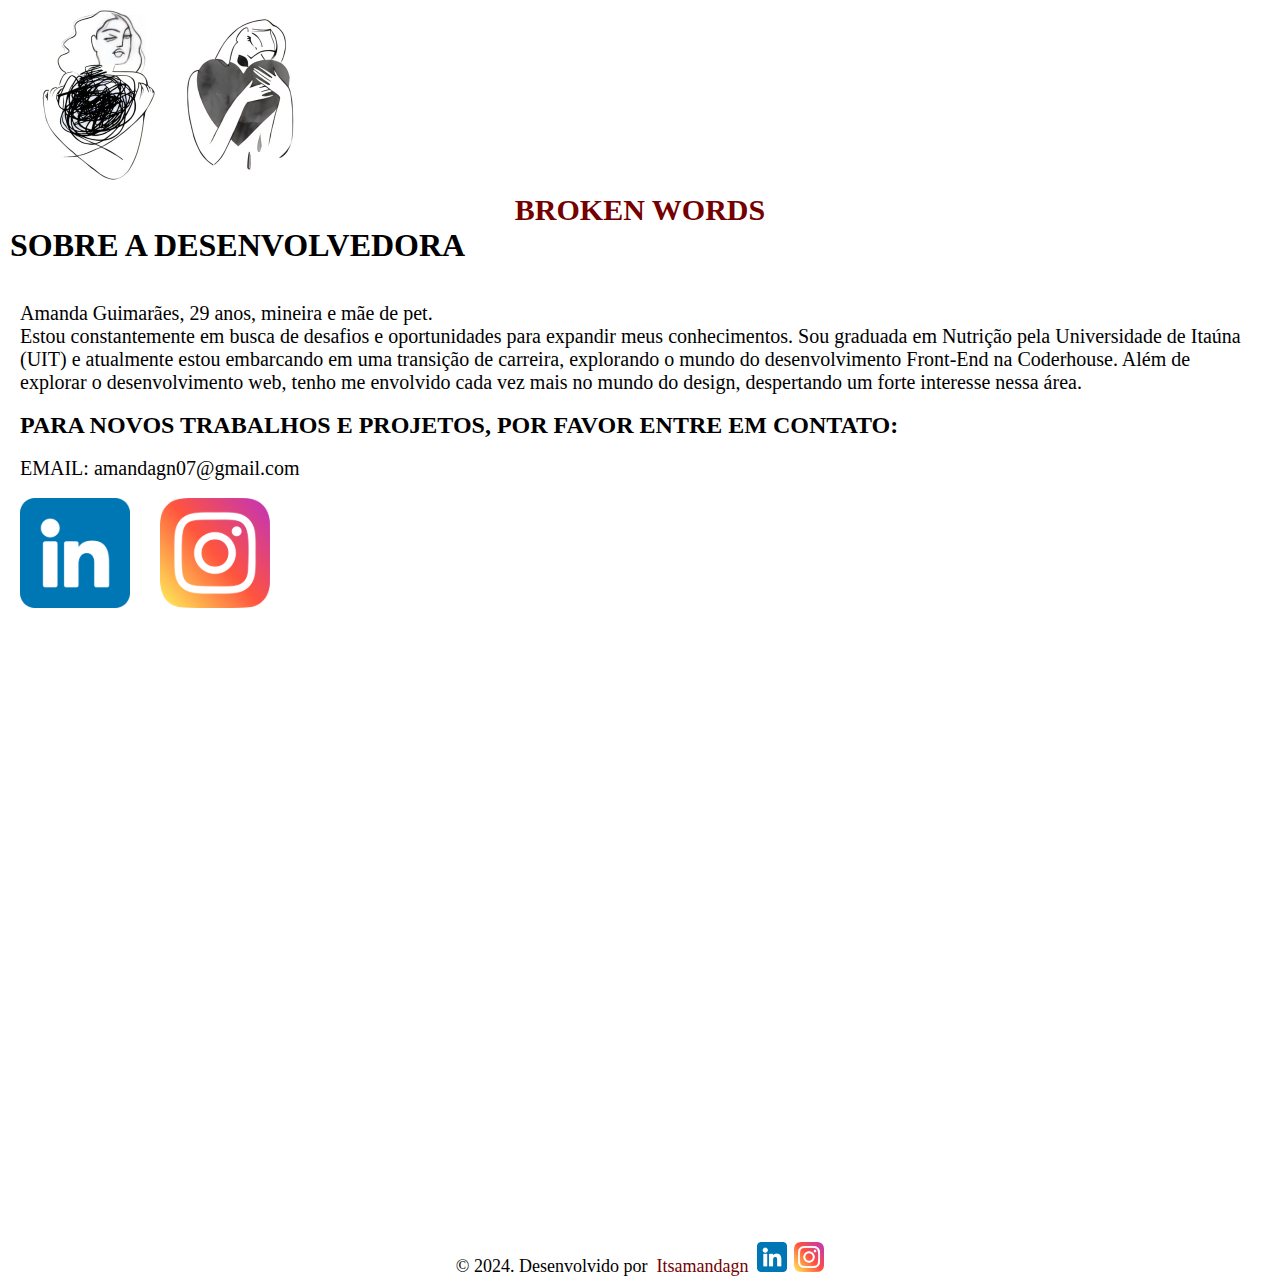
<file: aboutme.html>
<!DOCTYPE html>
<html lang="pt-BR">
  <head>
    <link
      rel="shortcut icon"
      href="./imagenslivro/icon poesias.png"
      type="image/x-icon"
    />
    <meta charset="UTF-8" />
    <meta name="viewport" content="width=device-width, initial-scale=1.0" />
    <link rel="preconnect" href="https://fonts.googleapis.com">
    <link rel="preconnect" href="https://fonts.gstatic.com" crossorigin>
    <link href="https://fonts.googleapis.com/css2?family=Didact+Gothic&family=Tinos:ital,wght@0,400;0,700;1,400;1,700&display=swap" rel="stylesheet">
    <link rel="stylesheet" href="aboutme.css" />
    <title>About me</title>
  </head>
  <body>
    <header>
      <img
        src="./imagenslivro/header.remini-enhanced (1).jpg"
        alt="ilustração de duas mulheres segurando o coração representando a complexidade das emoçoes"
      />
      <a href="index.html">BROKEN WORDS</a>
    </header>
    <h1>SOBRE A DESENVOLVEDORA</h1>
    <br />
    <div class="aboutme">
      <p>Amanda Guimarães, 29 anos, mineira e mãe de pet.</p>
      <p>
        Estou constantemente em busca de desafios e oportunidades para expandir
        meus conhecimentos. Sou graduada em Nutrição pela Universidade de Itaúna (UIT) e atualmente estou
        embarcando em uma transição de carreira, explorando o mundo do
        desenvolvimento Front-End na Coderhouse. Além de explorar o
        desenvolvimento web, tenho me envolvido cada vez mais no mundo do
        design, despertando um forte interesse nessa área.
      </p>
      <br />
      <h2>PARA NOVOS TRABALHOS E PROJETOS, POR FAVOR ENTRE EM CONTATO:</h2>
      <br />
      <p>EMAIL: amandagn07@gmail.com</p>
      <br />
        <div class="contato">
        <a
          href="https://www.linkedin.com/in/amanda-guimar%C3%A3es-do-nascimento-027b5315a/"
          target="_blank"
          ><img src="./imagenslivro/icon linkedin.png" alt="linkedin"
        /></a>
      </p>
      <br />
        <a href="https://www.instagram.com/itsamandagn/" target="_blank"
          ><img src="./imagenslivro/icon instagram.png" alt="instagram"
        /></a>
      </div>
    </div>
    <br />
    <footer class="footer">
      <ul>
        <li>
          © 2024. Desenvolvido por &nbsp;
          <a href="https://github.com/itsamandagn" target="_blank"
            >Itsamandagn</a
          >&nbsp;
        </li>
        <a
          href="https://www.linkedin.com/in/amanda-guimar%C3%A3es-do-nascimento-027b5315a/"
          target="_blank"
          ><img src="./imagenslivro/icon linkedin.png" alt="linkedin"
        /></a>
        <a href="https://www.instagram.com/itsamandagn/" target="_blank"
          >&nbsp;<img src="./imagenslivro/icon instagram.png" alt="instagram"
        /></a>
      </ul>
    </footer>
  </body>
</html>
</file>
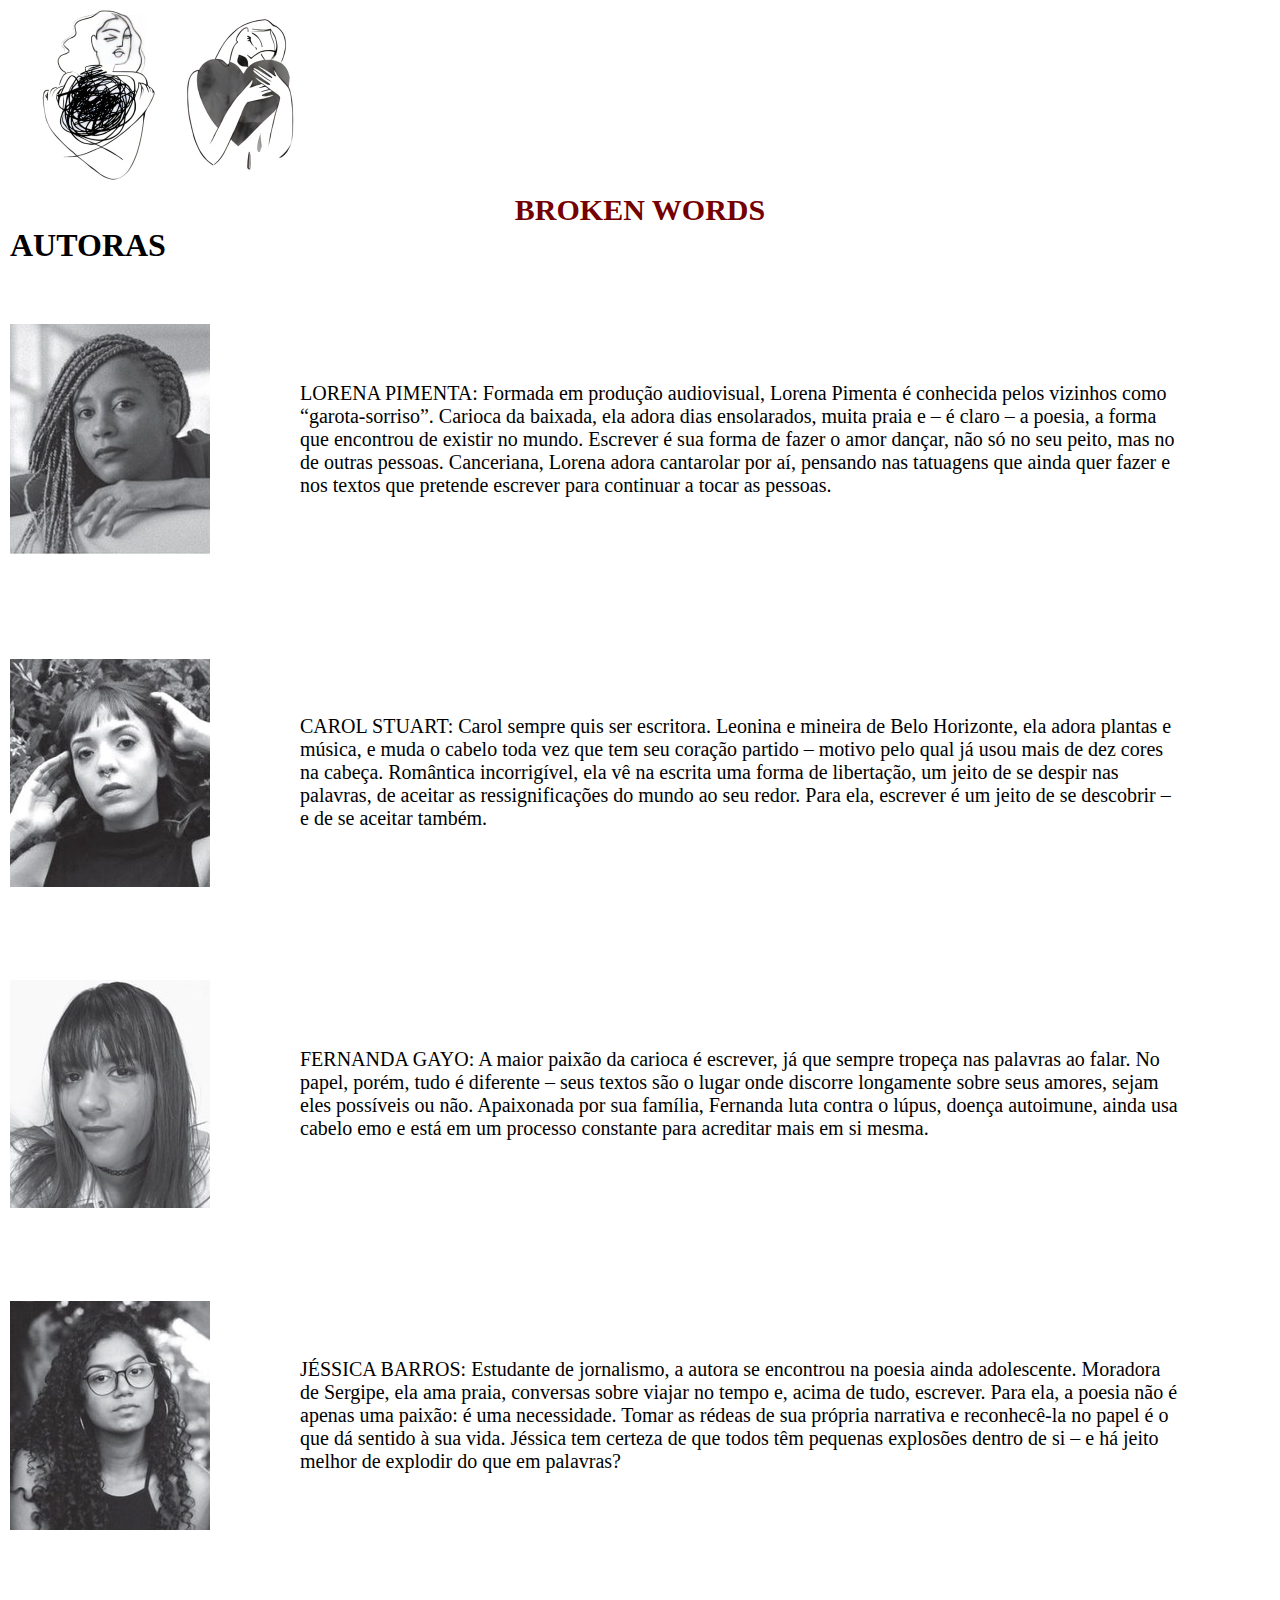
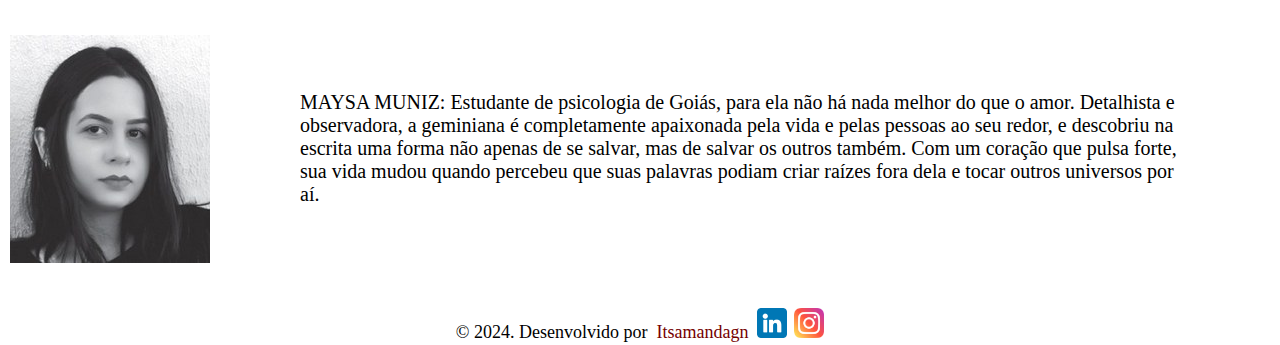
<file: autoras.html>
<!DOCTYPE html>
<html lang="pt-BR">
  <head>
    <link
      rel="shortcut icon"
      href="./imagenslivro/icon poesias.png"
      type="image/x-icon"
    />
    <meta charset="UTF-8" />
    <meta name="viewport" content="width=device-width, initial-scale=1.0" />
    <link rel="preconnect" href="https://fonts.googleapis.com" />
    <link rel="preconnect" href="https://fonts.gstatic.com" crossorigin />
    <link
      href="https://fonts.googleapis.com/css2?family=Didact+Gothic&family=Tinos:ital,wght@0,400;0,700;1,400;1,700&display=swap"
      rel="stylesheet"
    />
    <link rel="stylesheet" href="autoras.css" />
    <title>Autoras livro Chorar de Alegria</title>
  </head>
  <body>
    <header>
      <img
        src="./imagenslivro/header.remini-enhanced (1).jpg"
        alt="ilustração de duas mulheres segurando o coração representando a complexidade das emoçoes"
      />
      <a href="index.html">BROKEN WORDS</a>
    </header>
    <h1>AUTORAS</h1>
    <br />
    <div class="autoras">
      <div>
        <img
          src="./imagenslivro/lorena-pimenta-bio.jpg"
          alt="autora do livro - Lorena Pimenta"
        />
        <p>
          LORENA PIMENTA: Formada em produção audiovisual, Lorena Pimenta é
          conhecida pelos vizinhos como “garota-sorriso”. Carioca da baixada,
          ela adora dias ensolarados, muita praia e – é claro – a poesia, a
          forma que encontrou de existir no mundo. Escrever é sua forma de fazer
          o amor dançar, não só no seu peito, mas no de outras pessoas.
          Canceriana, Lorena adora cantarolar por aí, pensando nas tatuagens que
          ainda quer fazer e nos textos que pretende escrever para continuar a
          tocar as pessoas.
        </p>
      </div>
      <br />
      <div>
        <img
          src="./imagenslivro/carol stuart-bio.jpg"
          alt="autora do livro - Carol Stuart"
        />
        <p>
          CAROL STUART: Carol sempre quis ser escritora. Leonina e mineira de
          Belo Horizonte, ela adora plantas e música, e muda o cabelo toda vez
          que tem seu coração partido – motivo pelo qual já usou mais de dez
          cores na cabeça. Romântica incorrigível, ela vê na escrita uma forma
          de libertação, um jeito de se despir nas palavras, de aceitar as
          ressignificações do mundo ao seu redor. Para ela, escrever é um jeito
          de se descobrir – e de se aceitar também.
        </p>
      </div>
      <br />
      <div>
        <img
          src="./imagenslivro/fernanda gayo-bio.jpg"
          alt="autora do livro - Fernanda Gayo"
        />
        <p>
          FERNANDA GAYO: A maior paixão da carioca é escrever, já que sempre
          tropeça nas palavras ao falar. No papel, porém, tudo é diferente –
          seus textos são o lugar onde discorre longamente sobre seus amores,
          sejam eles possíveis ou não. Apaixonada por sua família, Fernanda luta
          contra o lúpus, doença autoimune, ainda usa cabelo emo e está em um
          processo constante para acreditar mais em si mesma.
        </p>
      </div>
      <br />
      <div>
        <img
          src="./imagenslivro/jessica barros-bio.jpg"
          alt="autora do livro - Jéssica Barros"
        />
        <p>
          JÉSSICA BARROS: Estudante de jornalismo, a autora se encontrou na
          poesia ainda adolescente. Moradora de Sergipe, ela ama praia,
          conversas sobre viajar no tempo e, acima de tudo, escrever. Para ela,
          a poesia não é apenas uma paixão: é uma necessidade. Tomar as rédeas
          de sua própria narrativa e reconhecê-la no papel é o que dá sentido à
          sua vida. Jéssica tem certeza de que todos têm pequenas explosões
          dentro de si – e há jeito melhor de explodir do que em palavras?
        </p>
      </div>
      <br />
      <div>
        <img
          src="./imagenslivro/maysa muniz-bio.jpg"
          alt="autora do livro - Maysa Muniz"
        />
        <p>
          MAYSA MUNIZ: Estudante de psicologia de Goiás, para ela não há nada
          melhor do que o amor. Detalhista e observadora, a geminiana é
          completamente apaixonada pela vida e pelas pessoas ao seu redor, e
          descobriu na escrita uma forma não apenas de se salvar, mas de salvar
          os outros também. Com um coração que pulsa forte, sua vida mudou
          quando percebeu que suas palavras podiam criar raízes fora dela e
          tocar outros universos por aí.
        </p>
      </div>
    </div>

    <footer class="footer">
      <ul>
        <li>
          © 2024. Desenvolvido por &nbsp;
          <a href="https://github.com/itsamandagn" target="_blank"
            >Itsamandagn</a
          >&nbsp;
        </li>
        <a
          href="https://www.linkedin.com/in/amanda-guimar%C3%A3es-do-nascimento-027b5315a/"
          target="_blank"
          ><img src="./imagenslivro/icon linkedin.png" alt="linkedin"
        /></a>
        <a href="https://www.instagram.com/itsamandagn/" target="_blank"
          >&nbsp;<img src="./imagenslivro/icon instagram.png" alt="instagram"
        /></a>
      </ul>
    </footer>
  </body>
</html>
</file>
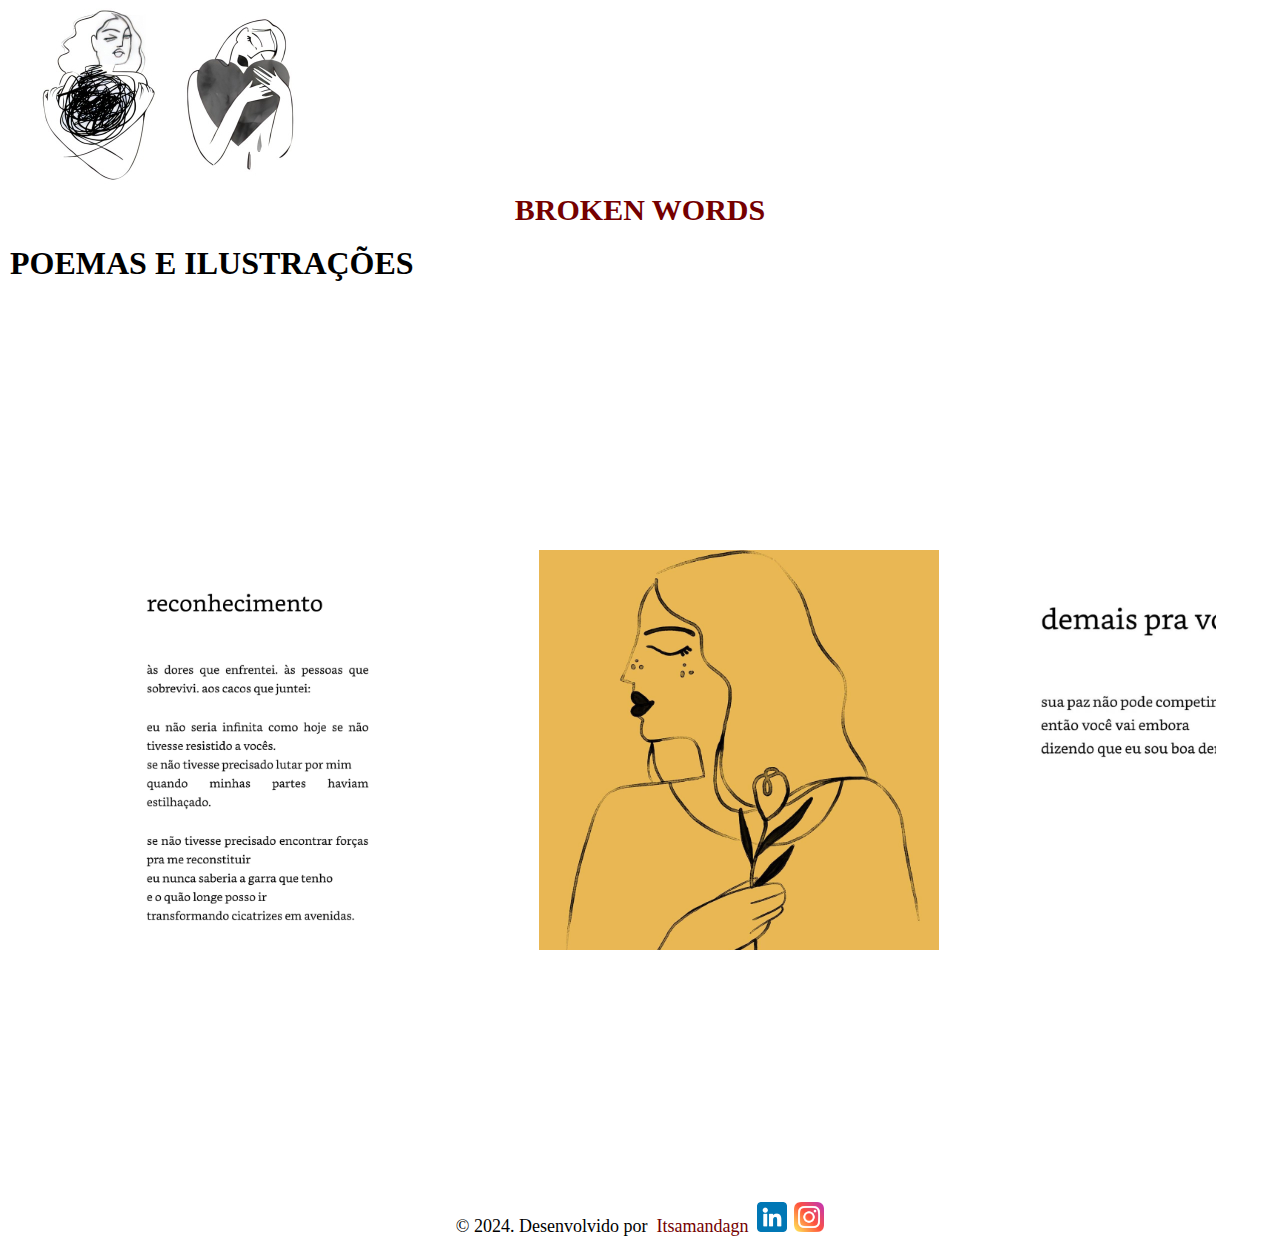
<file: ilustracoes.html>
<!DOCTYPE html>
<html lang="pt-BR">
  <head>
    <link
      rel="shortcut icon"
      href="./imagenslivro/icon poesias.png"
      type="image/x-icon"
    />
    <meta charset="UTF-8" />
    <meta name="viewport" content="width=device-width, initial-scale=1.0" />
    <meta
      name="keywords"
      content="livros, literatura brasileira, livros mais vendidos, Chorar de Alegria, resenhas de livros, poesias, poemas, resenhas, feminismo, amor, romance, autoras femininas, autoras brasileiras, dicas de leitura, Lorena Pimenta, Carol Stuart, Fernanda Gayo, Jessica Barros, Maysa Muniz "
    />
    <link rel="preconnect" href="https://fonts.googleapis.com" />
    <link rel="preconnect" href="https://fonts.gstatic.com" crossorigin />
    <link
      href="https://fonts.googleapis.com/css2?family=Didact+Gothic&family=Tinos:ital,wght@0,400;0,700;1,400;1,700&display=swap"
      rel="stylesheet"
    />
    <link rel="stylesheet" href="ilustracoes.css" />
    <title>Poemas e Ilustrações livro Chorar de Alegria</title>
  </head>
  <body>
    <header>
      <img
        class="img-header"
        src="./imagenslivro/header.remini-enhanced (1).jpg"
        alt="ilustração de duas mulheres segurando o coração representando a complexidade das emoçoes"
      />
      <a href="index.html">BROKEN WORDS</a>
    </header>
    <br />
    <h1>POEMAS E ILUSTRAÇÕES</h1>
    <br />
    <div class="slider">
      <div class="slide-track">
        <div class="slide">
          <img
            src="./imagenslivro/reconhecimento.jpg"
            alt="poema do livro Chorar de Alegria pag 253"
          />
        </div>
        <div class="slide">
          <img
            src="./imagenslivro/mulher flor.jpg"
            alt="ilustração de uma mulher nua segurando um buquê de flores"
          />
        </div>
        <div class="slide">
          <img
            src="./imagenslivro/demais para você.jpg"
            alt="poema do livro Chorar de Alegria pag 19"
          />
        </div>
        <div class="slide">
          <img
            src="./imagenslivro/mulher raiz.jpg"
            alt="ilustração mulher com rachaduras"
          />
        </div>
        <div class="slide">
          <img
            src="./imagenslivro/futuro.jpg"
            alt="poema do livro Chorar de Alegria pag 279"
          />
        </div>
        <div class="slide">
          <img
            src="./imagenslivro/duas iguais.png"
            alt="ilustração duas mulheres de frente uma para outra"
          />
        </div>
        <div class="slide">
          <img
            src="./imagenslivro/amparo.jpg"
            alt="poema do livro Chorar de Alegria pag 221"
          />
        </div>
        <div class="slide">
          <img
            src="./imagenslivro/mulher flecha.jpg"
            alt="ilustração mulher com uma estaca no peito"
          />
        </div>
        <div class="slide">
          <img
            src="./imagenslivro/nunca entenderei.jpg"
            alt="poema do livro Chorar de Alegria pag 149"
          />
        </div>
        <div class="slide">
          <img
            src="./imagenslivro/mãos.jpg"
            alt="ilustração duas mãos se entrelaçando"
          />
        </div>
        <div class="slide">
          <img
            src="./imagenslivro/prece.jpg"
            alt="poema do livro Chorar de Alegria pag 65"
          />
        </div>
        <div class="slide">
          <img
            src="./imagenslivro/emoção.jpg"
            alt="ilustração mulher segurando o peito representando emoções confusas"
          />
        </div>
        <div class="slide">
          <img
            src="./imagenslivro/reconhecimento.jpg"
            alt="poema do livro Chorar de Alegria pag 253"
          />
        </div>
        <div class="slide">
          <img
            src="./imagenslivro/mulher flor.jpg"
            alt="ilustração de uma mulher nua segurando um buquê de flores"
          />
        </div>
        <div class="slide">
          <img
            src="./imagenslivro/demais para você.jpg"
            alt="poema do livro Chorar de Alegria pag 19"
          />
        </div>
        <div class="slide">
          <img
            src="./imagenslivro/mulher raiz.jpg"
            alt="ilustração mulher com rachaduras"
          />
        </div>
        <div class="slide">
          <img
            src="./imagenslivro/futuro.jpg"
            alt="poema do livro Chorar de Alegria pag 279"
          />
        </div>
        <div class="slide">
          <img
            src="./imagenslivro/duas iguais.png"
            alt="ilustração duas mulheres de frente uma para outra"
          />
        </div>
        <div class="slide">
          <img
            src="./imagenslivro/amparo.jpg"
            alt="poema do livro Chorar de Alegria pag 221"
          />
        </div>
        <div class="slide">
          <img
            src="./imagenslivro/mulher flecha.jpg"
            alt="ilustração mulher com uma estaca no peito"
          />
        </div>
        <div class="slide">
          <img
            src="./imagenslivro/nunca entenderei.jpg"
            alt="poema do livro Chorar de Alegria pag 149"
          />
        </div>
        <div class="slide">
          <img
            src="./imagenslivro/mãos.jpg"
            alt="ilustração duas mãos se entrelaçando"
          />
        </div>
        <div class="slide">
          <img
            src="./imagenslivro/prece.jpg"
            alt="poema do livro Chorar de Alegria pag 65"
          />
        </div>
        <div class="slide">
          <img
            src="./imagenslivro/emoção.jpg"
            alt="ilustração mulher segurando o peito representando emoções confusas"
          />
        </div>
      </div>
    </div>
    <footer class="footer">
      <ul>
        <li>
          © 2024. Desenvolvido por &nbsp;
          <a href="https://github.com/itsamandagn" target="_blank"
            >Itsamandagn</a
          >&nbsp;
        </li>
        <a
          href="https://www.linkedin.com/in/amanda-guimar%C3%A3es-do-nascimento-027b5315a/"
          target="_blank"
          ><img src="./imagenslivro/icon linkedin.png" alt="linkedin"
        /></a>
        <a href="https://www.instagram.com/itsamandagn/" target="_blank"
          >&nbsp;<img src="./imagenslivro/icon instagram.png" alt="instagram"
        /></a>
      </ul>
    </footer>
  </body>
</html>
</file>
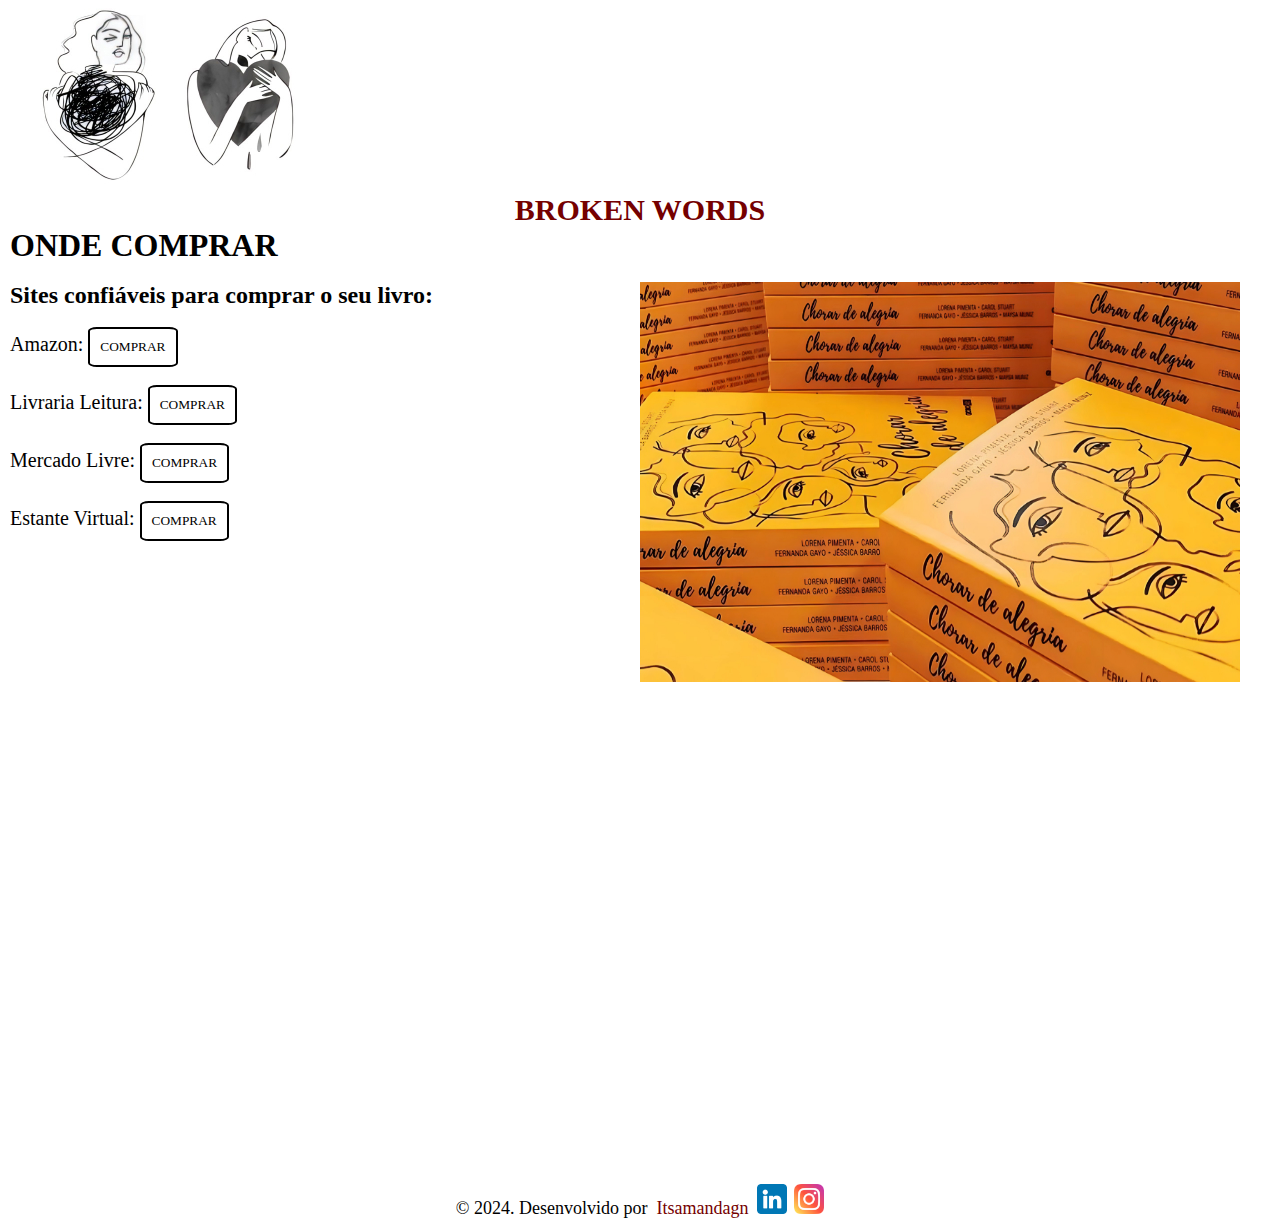
<file: ondecomprar.html>
<!DOCTYPE html>
<html lang="pt-BR">
  <head>
    <link
      rel="shortcut icon"
      href="./imagenslivro/icon poesias.png"
      type="image/x-icon"
    />
    <meta charset="UTF-8" />
    <meta name="viewport" content="width=device-width, initial-scale=1.0" />
    <link rel="preconnect" href="https://fonts.googleapis.com" />
    <link rel="preconnect" href="https://fonts.gstatic.com" crossorigin />
    <link
      href="https://fonts.googleapis.com/css2?family=Didact+Gothic&family=Tinos:ital,wght@0,400;0,700;1,400;1,700&display=swap"
      rel="stylesheet"
    />
    <link rel="stylesheet" href="ondecomprar.css" />
    <title>Onde comprar</title>
  </head>
  <body>
    <header>
      <img
        src="./imagenslivro/header.remini-enhanced (1).jpg"
        alt="ilustração de duas mulheres segurando o coração representando a complexidade das emoçoes"
      />
      <a href="index.html">BROKEN WORDS</a>
    </header>
    <h1>ONDE COMPRAR</h1>
    <br />
    <div>
      <section id="selecao">
        <h2>Sites confiáveis para comprar o seu livro:</h2>
        <br />
        <ul>
          <li class="lista1">
            Amazon:
            <button>
              <a
                href="https://www.amazon.com.br/Chorar-Alegria-Carol-Stuart/dp/6580775017?source=ps-sl-shoppingads-lpcontext&ref_=fplfs&psc=1&smid=A1ZZFT5FULY4LN"
                target="_blank"
                >COMPRAR</a
              >
            </button>
          </li>
          <br />
          <li class="lista2">
            Livraria Leitura:
            <button>
              <a
                href="https://leitura.com.br/chorar-de-alegria-L999-9786580775019?search=chorar%20de%20alegria"
                target="_blank"
                >COMPRAR</a
              >
            </button>
          </li>
          <br />
          <li class="lista3">
            Mercado Livre:
            <button>
              <a
                href="https://www.mercadolivre.com.br/chorar-de-alegria-de-stuart-carol-editora-globo-sa-capa-mole-em-portugus-2019/p/MLB19226706?pdp_filters=category:MLB437616#searchVariation=MLB19226706&position=2&search_layout=grid&type=product&tracking_id=22c76e86-6237-4e26-a33a-cc20737d69f3"
                target="_blank"
                >COMPRAR</a
              >
            </button>
          </li>
          <br />
          <li class="lista4">
            Estante Virtual:
            <button>
              <a
                href="https://www.estantevirtual.com.br/livros/carol-stuart-lorena-pimenta-e-outros/chorar-de-alegria/3710709257?show_suggestion=0"
                target="_blank"
                >COMPRAR</a
              >
            </button>
          </li>
        </ul>
      </section>
      <img
        id="img-ondecomprar"
        src="./imagenslivro/varios livros.jpg"
        alt="imagem vários livros empilhados"
      />
    </div>
    <footer class="footer">
      <ul>
        <li>
          © 2024. Desenvolvido por &nbsp;
          <a href="https://github.com/itsamandagn" target="_blank"
            >Itsamandagn</a
          >&nbsp;
        </li>
        <a
          href="https://www.linkedin.com/in/amanda-guimar%C3%A3es-do-nascimento-027b5315a/"
          target="_blank"
          ><img src="./imagenslivro/icon linkedin.png" alt="linkedin"
        /></a>
        <a href="https://www.instagram.com/itsamandagn/" target="_blank"
          >&nbsp;<img src="./imagenslivro/icon instagram.png" alt="instagram"
        /></a>
      </ul>
    </footer>
  </body>
</html>
</file>
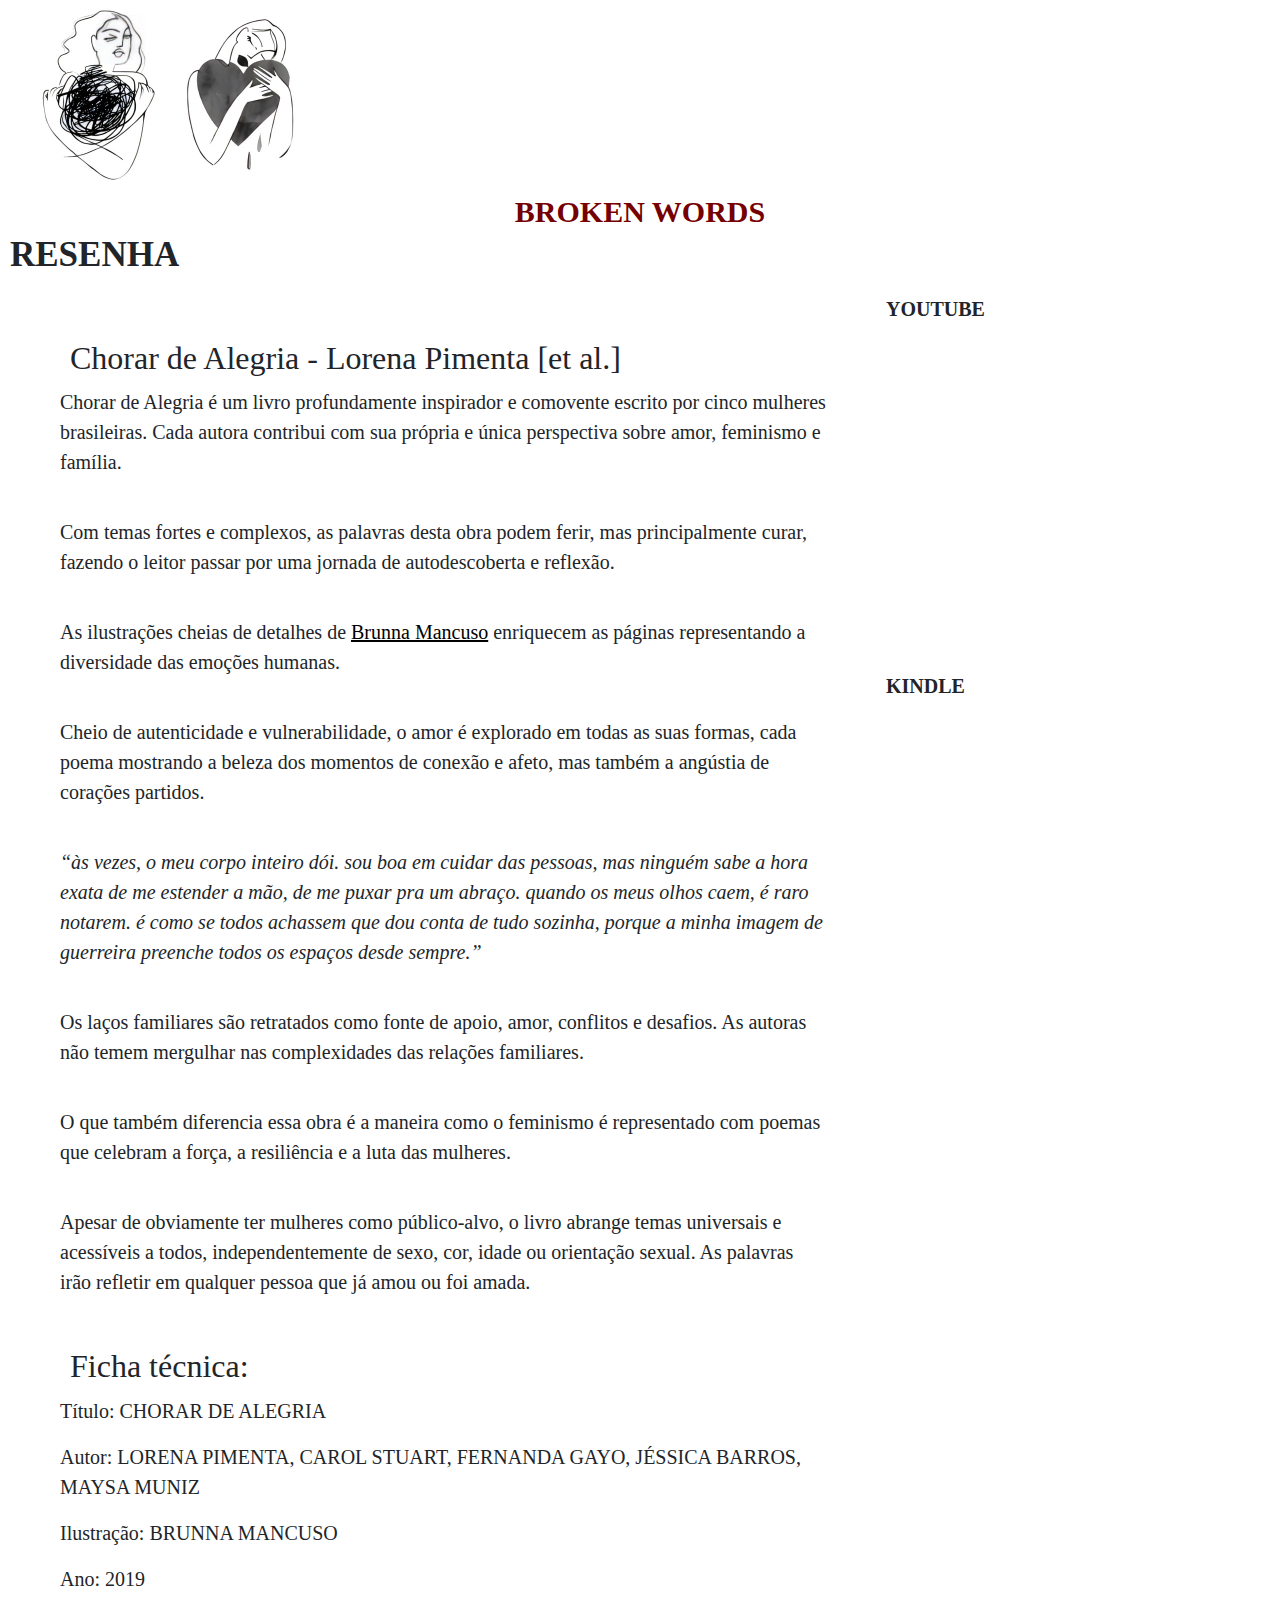
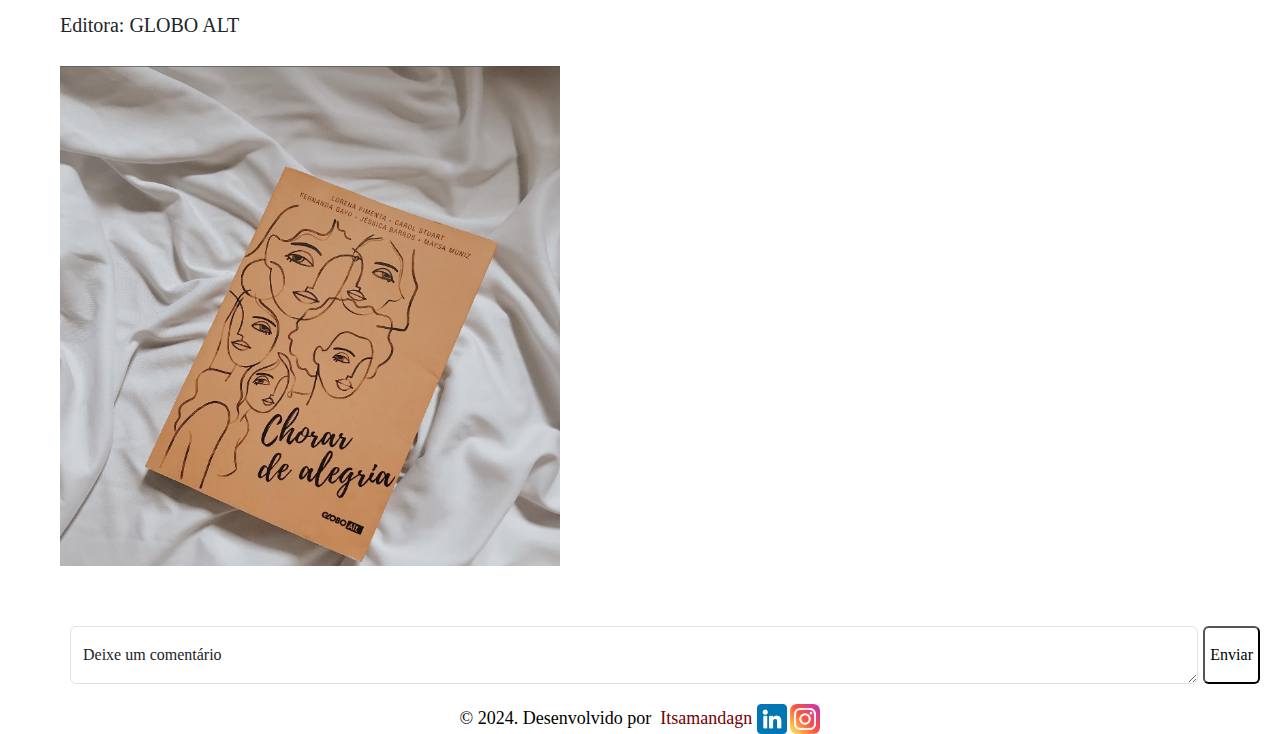
<file: resenha.html>
<!DOCTYPE html>
<html lang="pt-BR">
  <head>
    <link
      rel="shortcut icon"
      href="./imagenslivro/icon poesias.png"
      type="image/x-icon"
    />
    <meta charset="UTF-8" />
    <meta name="viewport" content="width=device-width, initial-scale=1.0" />
    <meta
      name="description"
      content="resenha do livro de poesias Chorar de Alegria - Lorena Pimenta el at"
    />
    <meta
      name="keywords"
      content="livros, literatura brasileira, livros mais vendidos, Chorar de Alegria, resenhas de livros, poesias, poemas, resenhas, feminismo, amor, romance, autoras femininas, autoras brasileiras, dicas de leitura, Lorena Pimenta, Carol Stuart, Fernanda Gayo, Jessica Barros, Maysa Muniz "
    />
    <link
      href="https://cdn.jsdelivr.net/npm/bootstrap@5.3.3/dist/css/bootstrap.min.css"
      rel="stylesheet"
      integrity="sha384-QWTKZyjpPEjISv5WaRU9OFeRpok6YctnYmDr5pNlyT2bRjXh0JMhjY6hW+ALEwIH"
      crossorigin="anonymous"
    />
    <script
      src="https://cdn.jsdelivr.net/npm/bootstrap@5.3.3/dist/js/bootstrap.bundle.min.js"
      integrity="sha384-YvpcrYf0tY3lHB60NNkmXc5s9fDVZLESaAA55NDzOxhy9GkcIdslK1eN7N6jIeHz"
      crossorigin="anonymous"
    ></script>
    <link rel="preconnect" href="https://fonts.googleapis.com" />
    <link rel="preconnect" href="https://fonts.gstatic.com" crossorigin />
    <link
      href="https://fonts.googleapis.com/css2?family=Didact+Gothic&family=Tinos:ital,wght@0,400;0,700;1,400;1,700&display=swap"
      rel="stylesheet"
    />
    <link rel="stylesheet" href="resenha.css" />
    <title>Resenha Chorar de Alegria - Lorena Pimenta [et al.]</title>
  </head>
  <body>
    <header>
      <img
        src="./imagenslivro/header.remini-enhanced (1).jpg"
        alt="ilustração de duas mulheres segurando o coração representando a complexidade das emoçoes"
      /><a href="index.html">BROKEN WORDS</a>
    </header>
    <h1>RESENHA</h1>
    <div>
      <section class="texto-principal">
        <h2>Chorar de Alegria - Lorena Pimenta [et al.]</h2>
        <p>
          Chorar de Alegria é um livro profundamente inspirador e comovente
          escrito por cinco mulheres brasileiras. Cada autora contribui com sua
          própria e única perspectiva sobre amor, feminismo e família.
        </p>
        <br />
        <p>
          Com temas fortes e complexos, as palavras desta obra podem ferir, mas
          principalmente curar, fazendo o leitor passar por uma jornada de
          autodescoberta e reflexão.
        </p>
        <br />
        <p>
          As ilustrações cheias de detalhes de
          <a
            class="ilustradora"
            href="https://www.brunnamancuso.com.br/"
            target="_blank"
            >Brunna Mancuso</a
          >
          enriquecem as páginas representando a diversidade das emoções humanas.
        </p>
        <br />
        <p>
          Cheio de autenticidade e vulnerabilidade, o amor é explorado em todas
          as suas formas, cada poema mostrando a beleza dos momentos de conexão
          e afeto, mas também a angústia de corações partidos.
        </p>
        <br />
        <p>
          <i
            >“às vezes, o meu corpo inteiro dói. sou boa em cuidar das pessoas,
            mas ninguém sabe a hora exata de me estender a mão, de me puxar pra
            um abraço. quando os meus olhos caem, é raro notarem. é como se
            todos achassem que dou conta de tudo sozinha, porque a minha imagem
            de guerreira preenche todos os espaços desde sempre.”</i
          >
        </p>
        <br />
        <p>
          Os laços familiares são retratados como fonte de apoio, amor,
          conflitos e desafios. As autoras não temem mergulhar nas complexidades
          das relações familiares.
        </p>
        <br />
        <p>
          O que também diferencia essa obra é a maneira como o feminismo é
          representado com poemas que celebram a força, a resiliência e a luta
          das mulheres.
        </p>
        <br />
        <p>
          Apesar de obviamente ter mulheres como público-alvo, o livro abrange
          temas universais e acessíveis a todos, independentemente de sexo, cor,
          idade ou orientação sexual. As palavras irão refletir em qualquer
          pessoa que já amou ou foi amada.
        </p>
        <br />
        <h2>Ficha técnica:</h2>
        <p>Título: CHORAR DE ALEGRIA</p>
        <p>
          Autor: LORENA PIMENTA, CAROL STUART, FERNANDA GAYO, JÉSSICA BARROS,
          MAYSA MUNIZ
        </p>
        <p>Ilustração: BRUNNA MANCUSO</p>
        <p>Ano: 2019</p>
        <p>Editora: GLOBO ALT</p>
        <img
          class="img-resenha"
          src="./imagenslivro/livro.png"
          alt="foto do livro Chorar de Alegria"
        />
      </section>
      <aside>
        <p>YOUTUBE</p>
        <iframe
          class="youtube"
          width="400"
          height="300"
          src="https://www.youtube.com/embed/cFBYYAE-ZP0"
          title="CHORAR DE ALEGRIA | Book Trailer"
          frameborder="0"
          allow="accelerometer; autoplay; clipboard-write; encrypted-media; gyroscope; picture-in-picture; web-share"
          allowfullscreen
        ></iframe>
        <br />
        <br />
        <p>KINDLE</p>
        <iframe
          class="kindle"
          type="text/html"
          sandbox="allow-scripts allow-same-origin allow-popups"
          width="250"
          height="418"
          frameborder="0"
          allowfullscreen
          style="max-width: 100%"
          src="https://ler.amazon.com.br/kp/card?asin=B07WQS8WCZ&preview=inline&linkCode=kpe&ref_=cm_sw_r_kb_dp_3QQ4488FPS2C9JBB358F"
        ></iframe>
      </aside>
    </div>
    <div class="form-floating">
      <textarea
        class="form-control"
        placeholder="Leave a comment here"
        id="floatingTextarea"
      ></textarea>
      <label for="floatingTextarea">Deixe um comentário</label>
      <button type="submit">Enviar</button>
    </div>
    <footer class="footer">
      <ul>
        <li>
          © 2024. Desenvolvido por &nbsp;
          <a href="https://github.com/itsamandagn" target="_blank"
            >Itsamandagn</a>&nbsp;
        </li>
        <a
          href="https://www.linkedin.com/in/amanda-guimar%C3%A3es-do-nascimento-027b5315a/"
          target="_blank"
          ><img src="./imagenslivro/icon linkedin.png" alt="linkedin"
        /></a>
        <a href="https://www.instagram.com/itsamandagn/" target="_blank"
          >&nbsp;<img src="./imagenslivro/icon instagram.png" alt="instagram"
        /></a>
      </ul>
    </footer>
  </body>
</html>
</file>
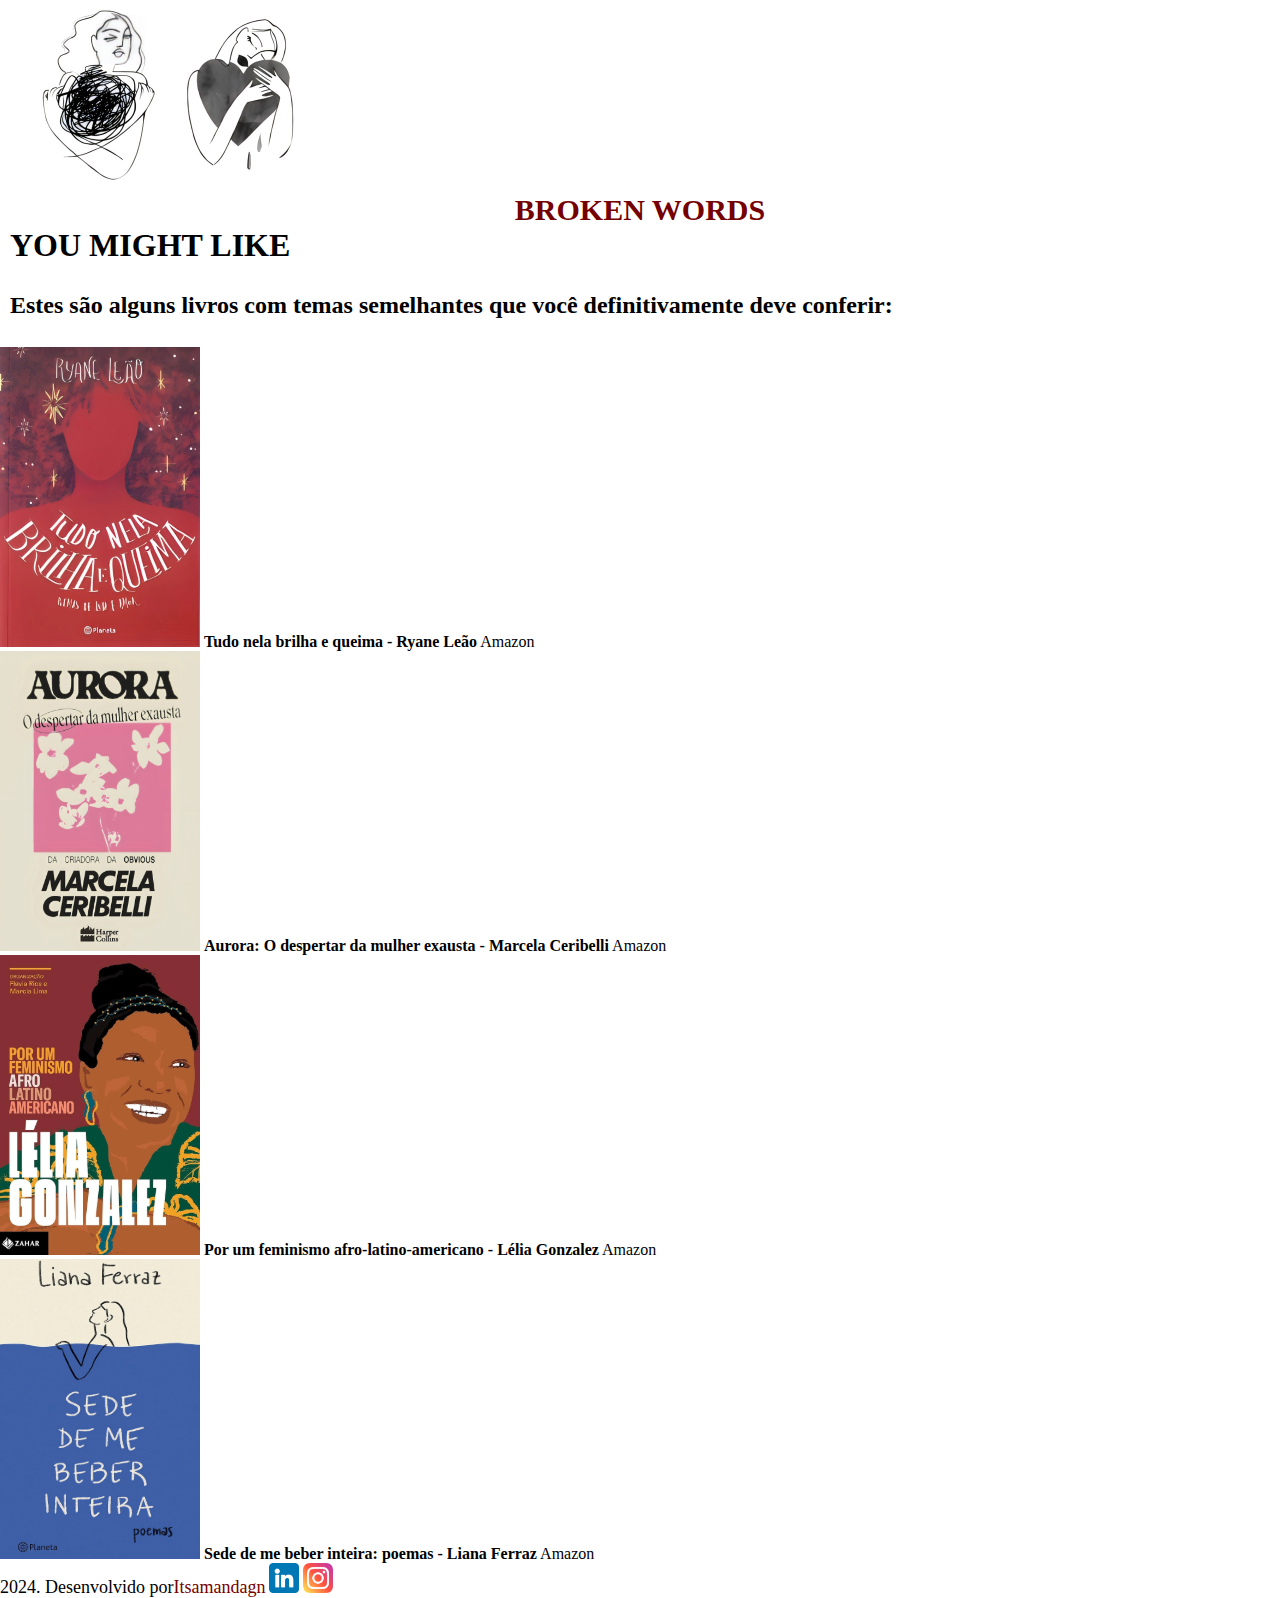
<file: Youmightlike.html>
<!DOCTYPE html>
<html lang="pt-BR">
<head>
    <link rel="preconnect" href="https://fonts.googleapis.com">
<link rel="preconnect" href="https://fonts.gstatic.com" crossorigin>
<link href="https://fonts.googleapis.com/css2?family=Didact+Gothic&display=swap" rel="stylesheet">
    <meta charset="UTF-8">
    <meta name="viewport" content="width=device-width, initial-scale=1.0">
    <title>You might like</title>
    <link rel="stylesheet" href="style.css">
</head>
<body>
    <header>
        <img src="./imagens livro/header.remini-enhanced (1).jpg" alt="ilustração de duas mulheres segurando o coração representando a complexidade das emoçoes">
        <a href="index.html">BROKEN WORDS</a>
    </header>
    <h1>YOU MIGHT LIKE</h1>
    <br>
    <h2>Estes são alguns livros com temas semelhantes que você definitivamente deve conferir:</h2>
    <br>
<div>
    <img src="./imagens livro/tudo nela brilha e keima rayane leao.jpg" alt="capa do livro Tudo nela brilha e queima-Rayane Leão"> <b> Tudo nela brilha e queima - Ryane Leão</b><a href="https://www.amazon.com.br/Tudo-Nela-Brilha-Queima-Poemas/dp/8542211804/ref=asc_df_8542211804/?tag=googleshopp00-20&linkCode=df0&hvadid=379818275912&hvpos=&hvnetw=g&hvrand=9179290923413931808&hvpone=&hvptwo=&hvqmt=&hvdev=c&hvdvcmdl=&hvlocint=&hvlocphy=9101268&hvtargid=pla-396777583144&psc=1&mcid=105827204063311f9e7fa27fe4159604" target="_blank"> Amazon</a>
    <br>
    <img src="./imagens livro/aurora marcela ceribelli.jpg" alt="capa do livro Aurora: O despertar da mulher exausta-Marcela Ceribelli"> <b>Aurora: O despertar da mulher exausta - Marcela Ceribelli</b><a href="https://www.amazon.com.br/Aurora-despertar-exausta-Marcela-Ceribelli/dp/6555114215?source=ps-sl-shoppingads-lpcontext&ref_=fplfs&psc=1&smid=A1ZZFT5FULY4LN" target="_blank"> Amazon</a>
    <br>
    <img src="./imagens livro/Por um feminismo afro-latino-americano.jpg" alt="capa do livro Por um feminismo afro-latino-americano - Lélia Gonzalez"> <b> Por um feminismo afro-latino-americano - Lélia Gonzalez</b> <a href="https://www.amazon.com.br/Por-feminismo-afro-latino-americano-L%C3%A9lia-Gonzalez/dp/8537818895/ref=asc_df_8537818895/?tag=googleshopp00-20&linkCode=df0&hvadid=379805465669&hvpos=&hvnetw=g&hvrand=9769679461344560478&hvpone=&hvptwo=&hvqmt=&hvdev=c&hvdvcmdl=&hvlocint=&hvlocphy=1031851&hvtargid=pla-1000922758515&psc=1&mcid=451251493c823c25b9a0a642b11933a6" target="_blank"> Amazon</a>
    <br>
    <img src="./imagens livro/sede de me beber inteira.jpg" alt="capa do livro Sede de me beber inteira:poemas - Liana Ferraz"> <b>Sede de me beber inteira: poemas - Liana Ferraz</b> <a href="https://www.amazon.com.br/Sede-me-beber-inteira-Poemas/dp/6555358319?source=ps-sl-shoppingads-lpcontext&ref_=fplfs&psc=1&smid=A1ZZFT5FULY4LN" target="_blank"> Amazon</a>
    <br>
</div>
<footer>
    <ul>
        <li>2024. Desenvolvido por <a href="https://github.com/itsamandagn"target="_blank">Itsamandagn</a></li>
        <a href="https://www.linkedin.com/in/amanda-guimar%C3%A3es-do-nascimento-027b5315a/" target="_blank"><img src="./imagens livro/icon linkedin.png" alt="linkedin"></a>
        <a href="https://www.instagram.com/itsamandagn/" target="_blank"><img src="./imagens livro/icon instagram.png" alt="instagram"></a>
    </ul>
</footer>
</body>
</html>
</file>
<file: aboutme.css>
* {
  margin: 0px;
  padding: 0px;
  font-family: "Tinos";
}

p {
  font-size: 20px;
}

li {
  font-size: 20px;
}

a {
  text-decoration: none;
  color: black;
}
header a {
  display: flex;
  flex-direction: row;
  justify-content: center;
  font-size: 30px;
  font-weight: bolder;
  color: #750000;
}
header a:hover {
  color: #f3bb54;
}

h1 {
  margin-left: 10px;
  margin-top: 0px;
}

.aboutme {
  display: flex;
  flex-direction: column;
  margin: 10px;
  padding: 10px;
  min-height: 100vh;
}
.contato {
  display: flex;
  flex-direction: row;
  gap: 10px;
}

.footer {
  display: flex;
  flex-direction: row;
  background-color: white;
  color: black;
  font-size: 15px;
  width: 100%;
  height: 5%;
  justify-content: center;
  z-index: 1;
  align-items: flex-end;
}

footer ul {
  margin: 2px;
  padding: 0;
  align-items: center;
}

footer li {
  font-size: 18px;
  list-style: none;
  display: inline-flex;
}

footer img {
  width: 30px;
  height: auto;
}

footer a {
  color: #750000;
}
</file>
<file: autoras.css>
* {
  margin: 0px;
  padding: 0px;
  font-family: "Tinos";
}

p {
  font-size: 20px;
  margin: 10px;
  padding: 80px;
}

li {
  font-size: 20px;
}

a {
  text-decoration: none;
}

h1 {
  margin-left: 10px;
  margin-top: 0px;
}

h2 {
  margin: 10px;
}

header a {
  display: flex;
  flex-direction: row;
  justify-content: center;
  font-size: 30px;
  font-weight: bolder;
  color: #750000;
}
header a:hover {
  color: #f3bb54;
}
div {
  display: flex;
  align-items: center;
}

.autoras {
  display: flex;
  flex-direction: column;
  margin-bottom: 30px;
  margin: 10px;
  gap: 10px;
}

.footer {
  display: flex;
  flex-direction: row;
  background-color: white;
  color: black;
  font-size: 15px;
  width: 100%;
  height: 5%;
  justify-content: center;
  z-index: 1;
  align-items: flex-end;
}

footer ul {
  margin: 2px;
  padding: 0;
  align-items: center;
}

footer li {
  font-size: 18px;
  list-style: none;
  display: inline-flex;
}

footer img {
  width: 30px;
  height: auto;
}

footer a {
  color: #750000;
}

@media only screen and (max-width: 768px) {
  p {
    font-size: 20px;
    margin: 10px;
    padding: 3%;
  }

  div {
    display: flex;
    flex-wrap: wrap;
  }
}
</file>
<file: ilustracoes.css>
* {
  margin: 0px;
  padding: 0px;
  font-family: "Tinos";
}

p {
  font-size: 20px;
}

li {
  font-size: 20px;
}

a {
  text-decoration: none;
}

header a {
  display: flex;
  flex-direction: row;
  justify-content: center;
  font-size: 30px;
  font-weight: bolder;
  color: #750000;
}

header a:hover {
  color: #f3bb54;
}

header img {
  width: auto;
  height: auto;
}

h1 {
  margin-left: 10px;
  margin-top: 0px;
}

h2 {
  margin: 10px;
}

.slider {
  height: 100vh;
  margin: auto;
  position: relative;
  width: 90%;
  display: flex;
  place-items: center;
  overflow: hidden;
}

.slide-track {
  display: flex;
  width: calc(450px * 24);
  animation-name: scroll;
  animation-duration: 30s;
  animation-iteration-count: infinite;
  animation-timing-function: linear;
}

.slide-track:hover {
  animation-play-state: paused;
}

@keyframes scroll {
  0% {
    transform: translateX(0);
  }

  100% {
    transform: translateX(calc(-450px * 12));
  }
}

.slide {
  margin: 10px;
  gap: 20px;
  height: 400px;
  width: 450px;
  display: flex;
  align-items: center;
  padding: 15px;
  perspective: 100px;
}

img {
  width: 100%;
}

img:hover {
  transform: translateZ(20px);
}

.footer {
  display: flex;
  flex-direction: row;
  background-color: white;
  color: black;
  font-size: 15px;
  width: 100%;
  height: 5%;
  justify-content: center;
  z-index: 1;
  align-items: flex-end;
}

footer ul {
  margin: 2px;
  padding: 0;
  align-items: center;
}

footer li {
  font-size: 18px;
  list-style: none;
  display: inline-flex;
}

footer img {
  width: 30px;
  height: auto;
}

footer a {
  color: #750000;
}
</file>
<file: ondecomprar.css>
* {
  margin: 0px;
  padding: 0px;
  font-family: "Tinos";
}

p {
  font-size: 20px;
}

li {
  font-size: 20px;
  list-style: none;
}
a {
  text-decoration: none;
  color: black;
}

h1 {
  margin-left: 10px;
  margin-top: 0px;
}

header a {
  display: flex;
  flex-direction: row;
  justify-content: center;
  font-size: 30px;
  font-weight: bolder;
  color: #750000;
}
header a:hover {
  color: #f3bb54;
}

div {
  display: grid;
  justify-content: space-around;
  grid-template-columns: repeat(2, 1fr);
  grid-template-areas: "lista imgondecomprar";
  min-height: 100vh;
}

#selecao {
  grid-area: lista;
  margin-left: 10px;
}
#img-ondecomprar {
  height: 400px;
  width: 600px;
  grid-area: imgondecomprar;
  margin-right: 10px;
  margin-bottom: 20px;
}

.lista1 button :hover {
  background-color: rgba(255, 255, 166, 0.5);
}
.lista2 button :hover {
  background-color: rgba(255, 180, 191, 0.5);
}
.lista3 button :hover {
  background-color: rgba(255, 179, 71, 0.5);
}
.lista4 button :hover {
  background-color: rgba(71, 255, 179, 0.5);
}

.lista-comprar {
  font-size: 20px;
  margin: 10px;
  text-align: left;
}

button {
  border-radius: 10%;
  border-style: double;
  padding: 10px;
  background-color: white;
}
.footer {
  display: flex;
  flex-direction: row;
  background-color: white;
  color: black;
  font-size: 15px;
  width: 100%;
  height: 5%;
  justify-content: center;
  z-index: 1;
  align-items: flex-end;
}

footer ul {
  margin: 2px;
  padding: 0;
  align-items: center;
}

footer li {
  font-size: 18px;
  list-style: none;
  display: inline-flex;
}

footer img {
  width: 30px;
  height: auto;
}

footer a {
  color: #750000;
}

@media only screen and (max-width: 1055px) {
  div {
    grid-template-columns: 1fr;
    grid-template-rows: repeat (2, 1fr);
    grid-template-areas:
      "lista"
      "imgondecomprar";
    gap: 20px;
  }
  #img-ondecomprar {
    height: 200px;
    width: 300px;
    margin: 20px;
    justify-self: auto;
  }
  #selecao {
    margin-left: 20px;

    footer {
      align-content: flex-end;
      height: 2%;
      margin: 0%;
      justify-content: center;
    }
  }
}
</file>
<file: resenha.css>
* {
  margin: 0px;
  padding: 0px;
}
body {
  font-family: "Tinos";
  min-height: 100vh;
}

h1 {
  margin-left: 10px;
  margin-top: 0px;
  font-weight: bolder;
  font-size: 35px;
}

p {
  font-size: 20px;
}

li {
  font-size: 20px;
}

a {
  text-decoration: none;
}

h2 {
  margin: 10px;
  justify-content: center;
}

header a {
  display: flex;
  flex-direction: row;
  justify-content: center;
  font-size: 30px;
  font-weight: bolder;
  color: #750000;
}
header a:hover {
  color: #f3bb54;
}

div {
  display: flex;
}

.texto-principal {
  display: inline-block;
  justify-content: center;
  width: 70%;
  margin: 5px 10px 10px 20px;
  padding: 40px;
}

.img-resenha {
  margin-top: 10px;
  height: 500px;
  width: 500px;
}
.ilustradora {
  color: black;
  text-decoration: underline;
}
.ilustradora:hover {
  color: #750000;

  text-decoration: underline;
}

.form-floating {
  margin: 10px 20px 20px 70px;
  position: relative;
}

button {
  border-radius: 10%;
  border-style: normal;
  margin-left: 5px;
  padding: 5px;
  background-color: white;
}

aside {
  margin: 10px;
  width: 30%;
  position: relative;
  font-weight: bolder;
  justify-content: right;
}

.footer {
  display: flex;
  flex-direction: row;
  background-color: white;
  color: black;
  font-size: 15px;
  width: 100%;
  justify-content: center;
  z-index: 1;
}

footer ul {
  display: flex;
  margin: 0;
  padding: 0;
  align-items: center;
}

footer li {
  font-size: 18px;
  list-style: none;
  display: inline-flex;
  padding: 0;
}

footer img {
  width: 30px;
  height: auto;
}

footer a {
  color: #750000;
}

@media only screen and (max-width: 1240px) {
  h1 {
    margin: 20px;
  }

  div {
    flex-wrap: wrap;
  }
  .texto-principal {
    width: 100%;
  }
  aside {
    width: 100%;
  }

  .img-resenha {
    width: 300px;
    height: 300px;
  }

  .form-floating {
    margin: 10px 0px 20px 25px;
  }

  .youtube {
    width: 300px;
    height: 200px;
    margin: 25px;
  }
  .kindle {
    width: 336;
    height: 550;
    margin: 25px;
  }

  .footer {
    display: flex;
    flex-direction: row;
    justify-content: center;
  }

  footer ul {
    align-items: center;
  }
}
</file>
<file: style.css>
* {
  margin: 0px;
  padding: 0px;
}

p {
  font-size: 20px;
}

li {
    font-size: 20px;
  }
  
a {
    text-decoration: none;
    color: black;
}
header a { 
    display: flex;
    flex-direction: row;
    justify-content:center;
    font-size: 30px;
    font-weight: bolder;
    color: #750000;
}
header a:hover {
  color: #f3bb54;
}

h1 {
  margin-left: 10px;
  margin-top: 0px;
}

h2 {
  margin: 10px;
}

.aboutme {
  display: flex;
  flex-direction: column;
  margin: 10px;
}
.contato {
  display: flex;
  flex-direction: row;
  gap: 10px;
}

.lista5 {
  background-color: rgba(117, 199, 255, 0.5);
  overflow: hidden;
}
.lista6 {
  background-color: rgba(216, 124, 250, 0.5);
  overflow: hidden;
}
.lista7 {
  background-color: rgba(255, 255, 166, 0.5);
  overflow: hidden;
}
.lista8 {
  background-color: rgba(255, 180, 191, 0.5);
  overflow: hidden;
}

.lista-gostar {
  font-size: 20px;
  margin: 10px;
}


.footer {
    display: flex;
    flex-direction:row;
    background-color: white;
    color: black;
    font-size: 15px;
    width: 100%;
    height: 5%;
    justify-content: center;
    z-index: 1;
  }

  footer li {
    font-size: 18px;
    list-style: none;
    display: inline-flex;
  }
  
  footer img {
    width: 30px;
    height: auto;
  }
  
  footer a {
    color: #750000;
  }
</file>
